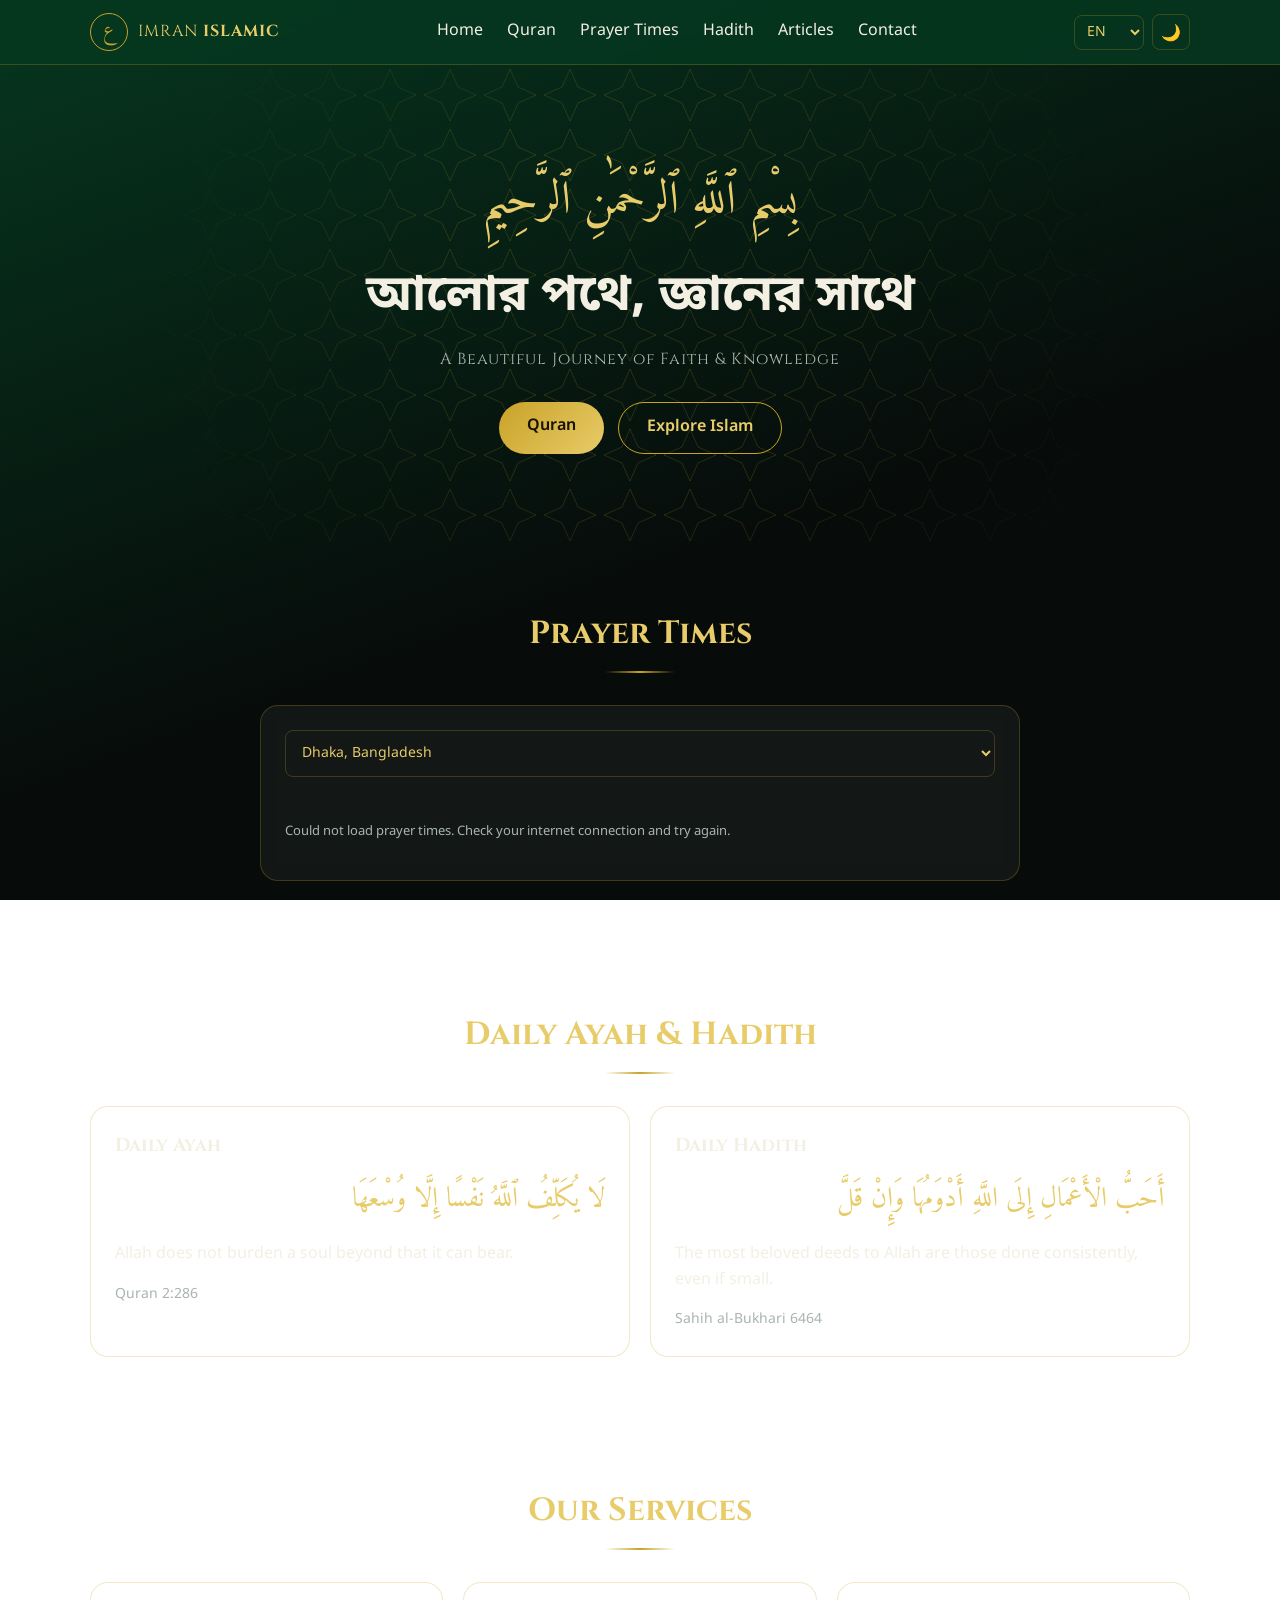
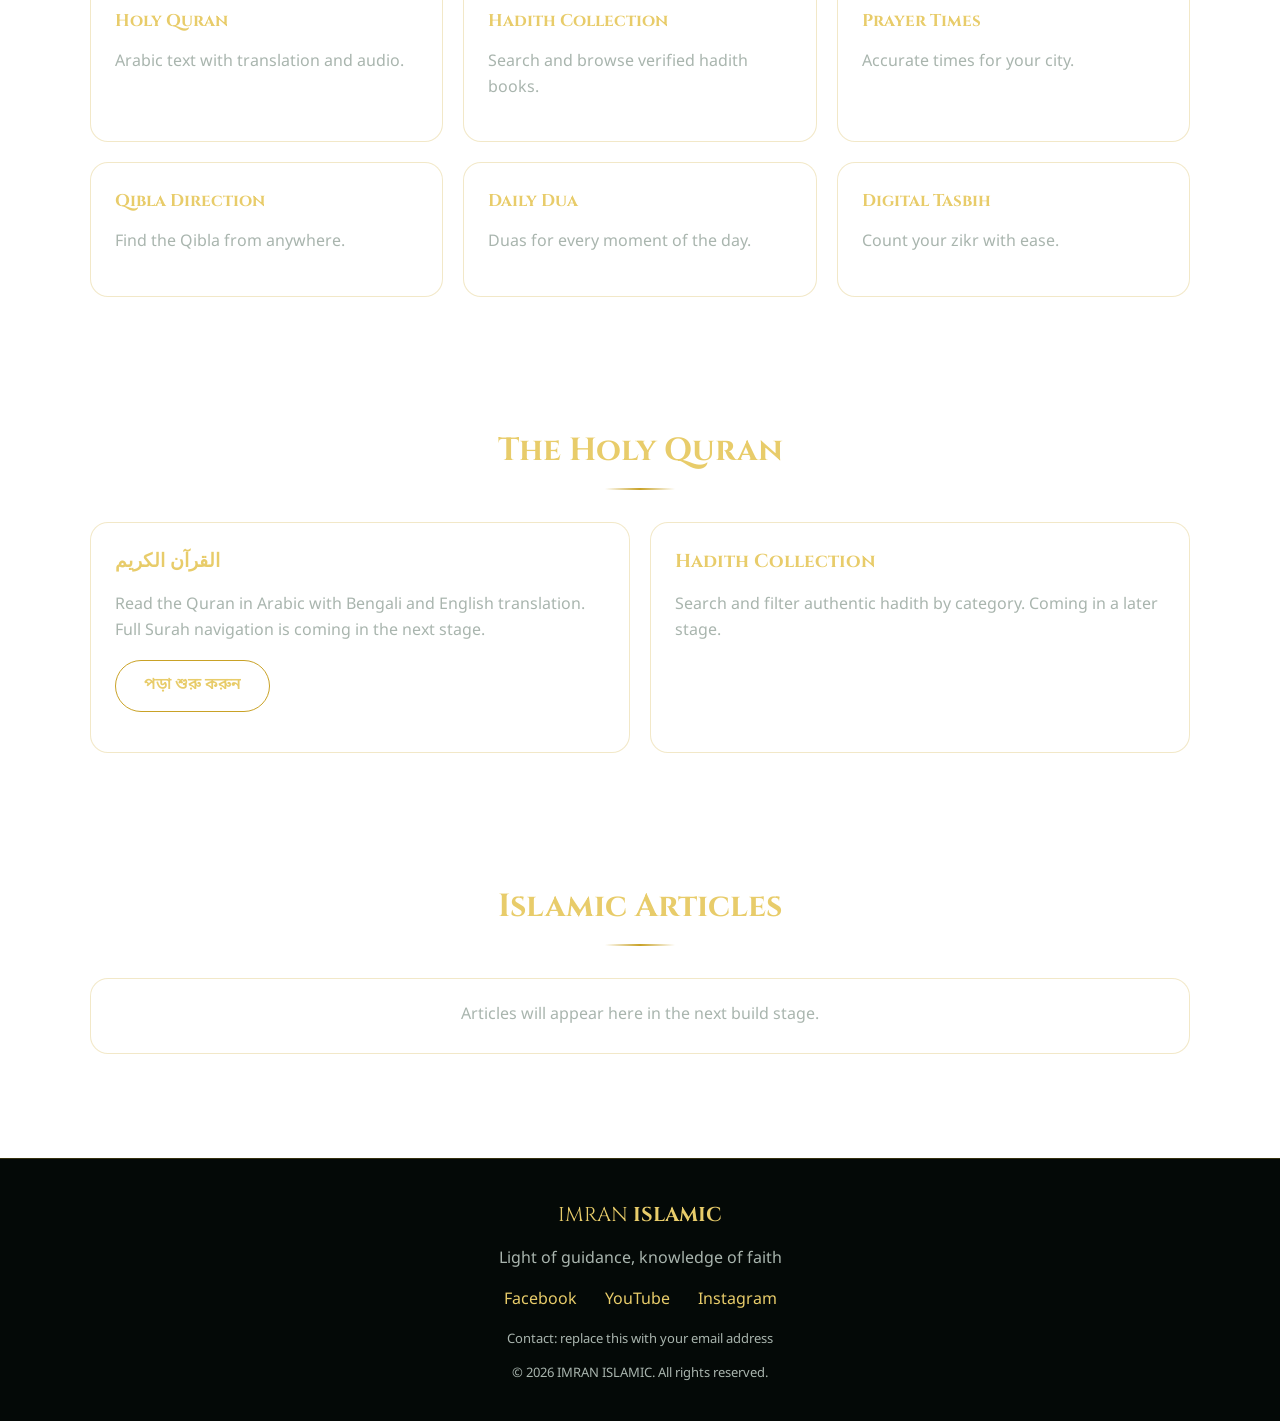
<file: index.html>
<!DOCTYPE html>
<html lang="en" data-theme="dark">
<head>
  <meta charset="UTF-8">
  <meta name="viewport" content="width=device-width, initial-scale=1.0">
  <title>IMRAN ISLAMIC – A Beautiful Journey of Faith & Knowledge</title>
  <meta name="description" content="IMRAN ISLAMIC – Quran, Hadith, prayer times, dua and Islamic knowledge in Bengali, Arabic and English.">
  <link rel="preconnect" href="https://fonts.googleapis.com">
  <link rel="preconnect" href="https://fonts.gstatic.com" crossorigin>
  <link href="https://fonts.googleapis.com/css2?family=Amiri:wght@400;700&family=Cinzel:wght@500;700&family=Noto+Sans+Bengali:wght@400;600;700&display=swap" rel="stylesheet">
  <link rel="stylesheet" href="style.css">
</head>
<body>

  <!-- HEADER -->
  <header class="site-header">
    <div class="container nav-wrap">
      <a href="#home" class="logo">
        <span class="logo-mark">ع</span>
        <span>IMRAN <b>ISLAMIC</b></span>
      </a>

      <nav id="mainNav" class="main-nav">
        <a href="#home" data-i18n="nav_home">Home</a>
        <a href="quran.html" data-i18n="nav_quran">Quran</a>
        <a href="#prayer" data-i18n="nav_prayer">Prayer Times</a>
        <a href="#hadith" data-i18n="nav_hadith">Hadith</a>
        <a href="#articles" data-i18n="nav_articles">Articles</a>
        <a href="#contact" data-i18n="nav_contact">Contact</a>
      </nav>

      <div class="nav-tools">
        <select id="langSelect" aria-label="Language">
          <option value="en">EN</option>
          <option value="bn">বাং</option>
          <option value="ar">عربي</option>
        </select>
        <button id="themeBtn" class="icon-btn" aria-label="Toggle dark and light mode">🌙</button>
        <button id="menuBtn" class="icon-btn menu-btn" aria-label="Open menu" aria-expanded="false">☰</button>
      </div>
    </div>
  </header>

  <!-- HERO -->
  <section class="hero" id="home">
    <div class="hero-pattern"></div>
    <div class="container hero-inner">
      <p class="bismillah ar">بِسْمِ ٱللَّهِ ٱلرَّحْمَٰنِ ٱلرَّحِيمِ</p>
      <h1 class="bn-title">আলোর পথে, জ্ঞানের সাথে</h1>
      <p class="hero-sub" data-i18n="hero_sub">A Beautiful Journey of Faith &amp; Knowledge</p>
      <div class="hero-btns">
        <a href="quran.html" class="btn btn-gold" data-i18n="btn_quran">Quran</a>
        <a href="#articles" class="btn btn-ghost" data-i18n="btn_explore">Explore Islam</a>
      </div>
    </div>
  </section>

  <!-- PRAYER TIMES -->
  <section class="section" id="prayer">
    <div class="container">
      <h2 class="sec-title" data-i18n="prayer_title">Prayer Times</h2>
      <div class="card prayer-card">
        <select id="citySelect" aria-label="Choose city">
          <option value="Dhaka|Bangladesh">Dhaka, Bangladesh</option>
          <option value="Mecca|Saudi Arabia">Makkah, Saudi Arabia</option>
          <option value="Karachi|Pakistan">Karachi, Pakistan</option>
          <option value="Kuala Lumpur|Malaysia">Kuala Lumpur, Malaysia</option>
          <option value="London|United Kingdom">London, UK</option>
          <option value="New York|United States">New York, USA</option>
        </select>
        <p id="hijriDate" class="muted"></p>
        <div id="timesGrid" class="times-grid"></div>
        <p id="prayerStatus" class="muted small"></p>
      </div>
    </div>
  </section>

  <!-- DAILY AYAH & HADITH -->
  <section class="section">
    <div class="container">
      <h2 class="sec-title" data-i18n="daily_title">Daily Ayah &amp; Hadith</h2>
      <div class="grid cols-2">
        <div class="card" id="ayahBox"></div>
        <div class="card" id="hadithBox"></div>
      </div>
    </div>
  </section>

  <!-- SERVICES -->
  <section class="section">
    <div class="container">
      <h2 class="sec-title" data-i18n="services_title">Our Services</h2>
      <div class="grid cols-3">
        <div class="card service"><h3>Holy Quran</h3><p class="muted">Arabic text with translation and audio.</p></div>
        <div class="card service"><h3>Hadith Collection</h3><p class="muted">Search and browse verified hadith books.</p></div>
        <div class="card service"><h3>Prayer Times</h3><p class="muted">Accurate times for your city.</p></div>
        <div class="card service"><h3>Qibla Direction</h3><p class="muted">Find the Qibla from anywhere.</p></div>
        <div class="card service"><h3>Daily Dua</h3><p class="muted">Duas for every moment of the day.</p></div>
        <div class="card service"><h3>Digital Tasbih</h3><p class="muted">Count your zikr with ease.</p></div>
      </div>
    </div>
  </section>

  <!-- QURAN & HADITH -->
  <section class="section" id="quran">
    <div class="container">
      <h2 class="sec-title" data-i18n="quran_title">The Holy Quran</h2>
      <div class="grid cols-2">
        <div class="card feature">
          <div>
            <h3>القرآن الكريم</h3>
            <p class="muted">Read the Quran in Arabic with Bengali and English translation. Full Surah navigation is coming in the next stage.</p>
            <p><a href="quran.html" class="btn btn-ghost">পড়া শুরু করুন</a></p>
          </div>
        </div>
        <div class="card feature" id="hadith">
          <div>
            <h3 data-i18n="hadith_title">Hadith Collection</h3>
            <p class="muted">Search and filter authentic hadith by category. Coming in a later stage.</p>
          </div>
        </div>
      </div>
    </div>
  </section>

  <!-- ARTICLES -->
  <section class="section" id="articles">
    <div class="container">
      <h2 class="sec-title" data-i18n="articles_title">Islamic Articles</h2>
      <div class="card center muted">
        Articles will appear here in the next build stage.
      </div>
    </div>
  </section>

  <!-- FOOTER -->
  <footer class="site-footer" id="contact">
    <div class="container">
      <p class="logo-foot">IMRAN <b>ISLAMIC</b></p>
      <p class="muted" data-i18n="footer_tag">Light of guidance, knowledge of faith</p>
      <div class="socials">
        <a href="#" aria-label="Facebook">Facebook</a>
        <a href="#" aria-label="YouTube">YouTube</a>
        <a href="#" aria-label="Instagram">Instagram</a>
      </div>
      <p class="muted small">Contact: replace this with your email address</p>
      <p class="muted small">© <span id="year"></span> IMRAN ISLAMIC. All rights reserved.</p>
    </div>
  </footer>

  <script src="script.js"></script>
</body>
</html>
</file>
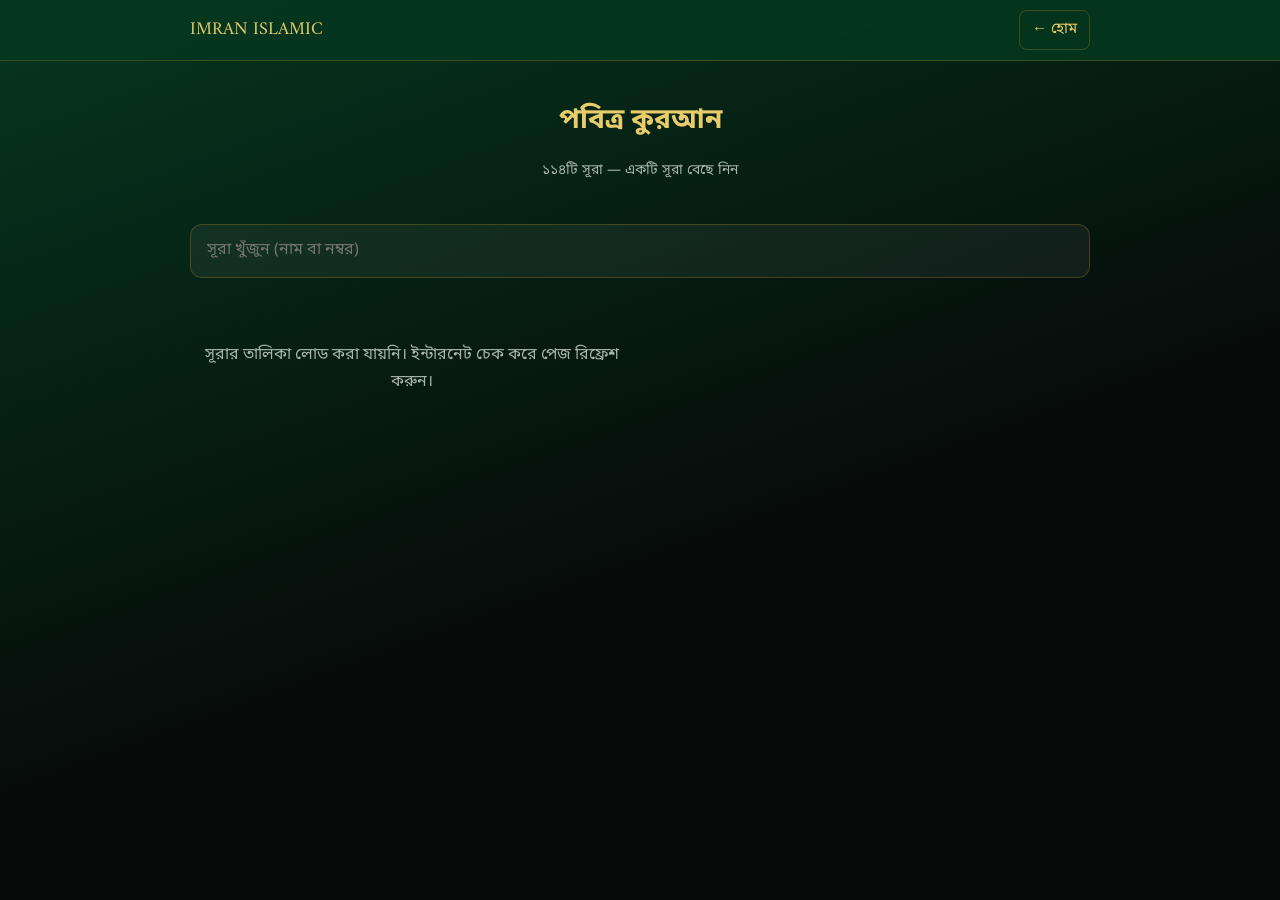
<file: quran.html>
<!DOCTYPE html>
<html lang="bn">
<head>
  <meta charset="UTF-8">
  <meta name="viewport" content="width=device-width, initial-scale=1.0">
  <title>পবিত্র কুরআন | IMRAN ISLAMIC</title>
  <link rel="preconnect" href="https://fonts.googleapis.com">
  <link rel="preconnect" href="https://fonts.gstatic.com" crossorigin>
  <link href="https://fonts.googleapis.com/css2?family=Amiri:wght@400;700&family=Noto+Sans+Bengali:wght@400;600;700&display=swap" rel="stylesheet">
  <style>
    :root {
      --gold: #C9A227;
      --gold-light: #E8CC6A;
      --text: #F3EFE3;
      --muted: #A9B5AE;
      --card: rgba(255, 255, 255, 0.05);
      --border: rgba(201, 162, 39, 0.25);
    }
    * { box-sizing: border-box; }
    body {
      margin: 0;
      font-family: 'Noto Sans Bengali', 'Segoe UI', sans-serif;
      background: linear-gradient(160deg, #06371F 0%, #070B0A 60%) fixed;
      color: var(--text);
      min-height: 100vh;
      line-height: 1.7;
    }
    a { color: inherit; text-decoration: none; }
    .container { width: min(900px, 92%); margin: 0 auto; }
    .hidden { display: none !important; }

    header {
      position: sticky; top: 0; z-index: 10;
      background: rgba(6, 55, 31, 0.92);
      backdrop-filter: blur(10px);
      border-bottom: 1px solid var(--border);
    }
    .nav { display: flex; align-items: center; justify-content: space-between; height: 60px; }
    .brand { font-family: 'Amiri', serif; color: var(--gold-light); font-size: 18px; }
    .btn-back {
      color: var(--gold-light); font: inherit; font-size: 15px;
      background: none; border: 1px solid var(--border);
      padding: 6px 12px; border-radius: 8px; cursor: pointer;
    }

    .hero { text-align: center; padding: 36px 0 10px; }
    h1 { font-size: 28px; color: var(--gold-light); margin: 0 0 6px; }
    .muted { color: var(--muted); font-size: 14px; }
    .msg { text-align: center; color: var(--muted); padding: 30px 0; }

    input[type="search"] {
      width: 100%; padding: 12px 16px; margin: 18px 0;
      border-radius: 12px; border: 1px solid var(--border);
      background: rgba(255, 255, 255, 0.05); color: var(--text);
      font: inherit; font-size: 16px;
    }

    .list { display: grid; gap: 12px; grid-template-columns: 1fr; }
    @media (min-width: 640px) { .list { grid-template-columns: 1fr 1fr; } }
    .surah-btn {
      display: flex; align-items: center; gap: 14px;
      width: 100%; text-align: left;
      background: var(--card); border: 1px solid var(--border);
      border-radius: 14px; padding: 14px 16px;
      color: var(--text); font: inherit; cursor: pointer;
      transition: border-color 0.2s;
    }
    .surah-btn:hover { border-color: var(--gold); }
    .num {
      min-width: 40px; height: 40px; border: 1px solid var(--gold);
      border-radius: 50%; display: grid; place-items: center;
      color: var(--gold); font-size: 14px; flex-shrink: 0;
    }
    .surah-name { font-weight: 600; color: var(--gold-light); }
    .surah-meta { font-size: 13px; color: var(--muted); }
    .ar-name {
      margin-left: auto; font-family: 'Amiri', serif;
      font-size: 20px; color: var(--gold-light);
    }

    .surah-head { text-align: center; padding: 20px 0; }
    .surah-head h2 { font-family: 'Amiri', serif; font-size: 32px; color: var(--gold-light); margin: 0; }

    .verse {
      background: var(--card); border: 1px solid var(--border);
      border-radius: 14px; padding: 18px; margin-bottom: 14px;
    }
    .verse-no { font-size: 13px; color: var(--gold); margin-bottom: 8px; }
    .ar-text {
      font-family: 'Amiri', serif; font-size: 26px;
      direction: rtl; text-align: right; line-height: 2;
      margin: 0 0 10px;
    }
    .bn-text { font-size: 17px; margin: 0; }
    .footer-note { text-align: center; padding: 20px 0 40px; }
  </style>
</head>
<body>

  <header>
    <div class="container nav">
      <a href="index.html" class="brand">IMRAN ISLAMIC</a>
      <a href="index.html" class="btn-back">← হোম</a>
    </div>
  </header>

  <main class="container">

    <!-- সূরার তালিকা -->
    <section id="listView">
      <div class="hero">
        <h1>পবিত্র কুরআন</h1>
        <p class="muted">১১৪টি সূরা — একটি সূরা বেছে নিন</p>
      </div>
      <input type="search" id="searchBox" placeholder="সূরা খুঁজুন (নাম বা নম্বর)">
      <div id="surahList" class="list">
        <p class="msg">সূরার তালিকা লোড হচ্ছে…</p>
      </div>
    </section>

    <!-- সূরা পড়ার অংশ -->
    <section id="readView" class="hidden">
      <p><button id="backBtn" class="btn-back">← সূরার তালিকা</button></p>
      <div id="surahHead" class="surah-head"></div>
      <div id="verses">
        <p class="msg">লোড হচ্ছে…</p>
      </div>
      <p class="muted footer-note">
        আরবি: alquran.cloud (Uthmani)। বাংলা: Muhiuddin Khan অনুবাদ (fawazahmed0/quran-api)।
      </p>
    </section>

  </main>

  <script>
    const SURAH_LIST_API = "https://api.alquran.cloud/v1/surah";
    const ARABIC_API = "https://api.alquran.cloud/v1/surah";
    const BENGALI_BASE = "https://cdn.jsdelivr.net/gh/fawazahmed0/quran-api@1/editions/ben-muhiuddinkhan/";

    const cache = {};   // সূরা নম্বর অনুযায়ী ডেটা জমা রাখে, বারবার ডাউনলোড বাঁচায়
    let allSurahs = [];

    const $ = (selector) => document.querySelector(selector);

    // ===== সূরার তালিকা লোড =====
    async function loadSurahList() {
      try {
        const res = await fetch(SURAH_LIST_API);
        if (!res.ok) throw new Error("HTTP " + res.status);
        const json = await res.json();
        allSurahs = json.data;
        renderList(allSurahs);
      } catch (error) {
        $("#surahList").innerHTML =
          '<p class="msg">সূরার তালিকা লোড করা যায়নি। ইন্টারনেট চেক করে পেজ রিফ্রেশ করুন।</p>';
        console.error(error);
      }
    }

    function renderList(items) {
      if (items.length === 0) {
        $("#surahList").innerHTML = '<p class="msg">কোনো সূরা পাওয়া যায়নি।</p>';
        return;
      }
      $("#surahList").innerHTML = items.map((s) => `
        <button class="surah-btn" data-n="${s.number}">
          <div class="num">${s.number}</div>
          <div>
            <div class="surah-name">${s.englishName}</div>
            <div class="surah-meta">${s.englishNameTranslation} · ${s.numberOfAyahs} আয়াত · ${s.revelationType === "Meccan" ? "মক্কী" : "মাদানী"}</div>
          </div>
          <div class="ar-name">${s.name}</div>
        </button>
      `).join("");
    }

    // ===== সার্চ =====
    $("#searchBox").addEventListener("input", (e) => {
      const q = e.target.value.trim().toLowerCase();
      const filtered = allSurahs.filter((s) =>
        String(s.number) === q ||
        s.englishName.toLowerCase().includes(q) ||
        s.englishNameTranslation.toLowerCase().includes(q) ||
        s.name.includes(q)
      );
      renderList(filtered);
    });

    // ===== সূরায় ক্লিক =====
    $("#surahList").addEventListener("click", (e) => {
      const btn = e.target.closest(".surah-btn");
      if (btn) openSurah(Number(btn.dataset.n));
    });

    $("#backBtn").addEventListener("click", showList);

    function showList() {
      $("#listView").classList.remove("hidden");
      $("#readView").classList.add("hidden");
      window.scrollTo(0, 0);
    }

    function showRead() {
      $("#listView").classList.add("hidden");
      $("#readView").classList.remove("hidden");
      window.scrollTo(0, 0);
    }

    // ===== সূরা খোলা: আরবি ও বাংলা একসাথে =====
    async function openSurah(n) {
      showRead();
      const meta = allSurahs.find((s) => s.number === n);

      $("#surahHead").innerHTML = `
        <h2>${meta.name}</h2>
        <p class="muted">${meta.englishName} · ${meta.englishNameTranslation} · ${meta.numberOfAyahs} আয়াত</p>`;
      $("#verses").innerHTML = '<p class="msg">লোড হচ্ছে…</p>';

      try {
        if (!cache[n]) {
          const [arRes, bnRes] = await Promise.all([
            fetch(`${ARABIC_API}/${n}`),
            fetch(`${BENGALI_BASE}${n}.min.json`)
          ]);
          if (!arRes.ok || !bnRes.ok) throw new Error("API error");

          const arJson = await arRes.json();
          const bnJson = await bnRes.json();

          cache[n] = {
            arabic: arJson.data.ayahs,
            bengali: bnJson.chapter
          };
        }
        renderVerses(cache[n]);
      } catch (error) {
        $("#verses").innerHTML =
          '<p class="msg">সূরাটি লোড করা যায়নি। ইন্টারনেট চেক করে আবার চেষ্টা করুন।</p>';
        console.error(error);
      }
    }

    function renderVerses({ arabic, bengali }) {
      // বাংলা আয়াত নম্বর অনুযায়ী মেলানোর জন্য
      const bnMap = new Map(bengali.map((v) => [v.verse, v.text]));

      $("#verses").innerHTML = arabic.map((a) => `
        <div class="verse">
          <div class="verse-no">আয়াত ${a.numberInSurah}</div>
          <p class="ar-text">${a.text}</p>
          <p class="bn-text">${bnMap.get(a.numberInSurah) || ""}</p>
        </div>
      `).join("");
    }

    loadSurahList();
  </script>
</body>
</html>
</file>
<file: style.css>
/* ===== Colors ===== */
:root {
  --emerald: #0B5D3B;
  --emerald-deep: #06371F;
  --midnight: #070B0A;
  --gold: #C9A227;
  --gold-light: #E8CC6A;
  --white: #FAF8F2;
  --text: #F3EFE3;
  --muted: #A9B5AE;
  --card: rgba(255, 255, 255, 0.05);
  --border: rgba(201, 162, 39, 0.25);
  --bg: linear-gradient(160deg, #06371F 0%, #070B0A 60%);
}

:root[data-theme="light"] {
  --text: #0E2A1E;
  --muted: #4D6257;
  --card: rgba(255, 255, 255, 0.75);
  --border: rgba(11, 93, 59, 0.2);
  --bg: linear-gradient(160deg, #FAF8F2 0%, #E6F0EA 100%);
}

/* ===== Base ===== */
* { box-sizing: border-box; }
html { scroll-behavior: smooth; scroll-padding-top: 80px; }
body {
  margin: 0;
  font-family: 'Noto Sans Bengali', 'Segoe UI', sans-serif;
  background: var(--bg) fixed;
  color: var(--text);
  line-height: 1.6;
  min-height: 100vh;
}
a { color: inherit; text-decoration: none; }
h1, h2, h3 { font-family: 'Cinzel', serif; margin: 0 0 12px; }
.container { width: min(1100px, 92%); margin: 0 auto; }
.muted { color: var(--muted); }
.small { font-size: 13px; }
.center { text-align: center; }
.ar { font-family: 'Amiri', serif; direction: rtl; }

/* ===== Header ===== */
.site-header {
  position: sticky;
  top: 0;
  z-index: 50;
  background: rgba(6, 55, 31, 0.88);
  backdrop-filter: blur(12px);
  -webkit-backdrop-filter: blur(12px);
  border-bottom: 1px solid var(--border);
}
.nav-wrap {
  display: flex;
  align-items: center;
  justify-content: space-between;
  height: 64px;
}
.logo {
  display: flex;
  align-items: center;
  gap: 10px;
  font-family: 'Cinzel', serif;
  color: var(--gold-light);
  letter-spacing: 1px;
}
.logo-mark {
  display: grid;
  place-items: center;
  width: 38px;
  height: 38px;
  border-radius: 50%;
  border: 1.5px solid var(--gold);
  font-family: 'Amiri', serif;
  font-size: 20px;
  color: var(--gold);
}
.nav-tools { display: flex; gap: 8px; align-items: center; }

select {
  background: transparent;
  color: var(--gold-light);
  border: 1px solid var(--border);
  border-radius: 8px;
  padding: 6px 8px;
  font-family: inherit;
  font-size: 14px;
}
select option { background: #06371F; color: #F3EFE3; }

.icon-btn {
  background: transparent;
  border: 1px solid var(--border);
  color: var(--gold-light);
  border-radius: 8px;
  width: 38px;
  height: 36px;
  font-size: 16px;
  cursor: pointer;
}

/* Mobile menu */
.main-nav {
  display: none;
  position: fixed;
  top: 64px;
  left: 0;
  right: 0;
  flex-direction: column;
  gap: 4px;
  padding: 14px 20px 20px;
  background: rgba(6, 55, 31, 0.97);
  border-bottom: 1px solid var(--border);
}
.main-nav.open { display: flex; }
.main-nav a {
  padding: 10px 4px;
  border-bottom: 1px solid rgba(255, 255, 255, 0.06);
}

@media (min-width: 900px) {
  .main-nav {
    display: flex;
    position: static;
    flex-direction: row;
    gap: 24px;
    padding: 0;
    background: none;
    border: none;
  }
  .main-nav a { border: none; padding: 4px 0; transition: color 0.3s; }
  .main-nav a:hover { color: var(--gold-light); }
  .menu-btn { display: none; }
}

/* ===== Hero ===== */
.hero {
  position: relative;
  padding: 100px 0 90px;
  text-align: center;
  overflow: hidden;
}
.hero-pattern {
  position: absolute;
  inset: 0;
  background-image: url("data:image/svg+xml,%3Csvg xmlns='http://www.w3.org/2000/svg' width='60' height='60'%3E%3Cpath d='M30 4 L38 22 L56 30 L38 38 L30 56 L22 38 L4 30 L22 22Z' fill='none' stroke='%23C9A227' stroke-opacity='.18'/%3E%3C/svg%3E");
  background-size: 60px 60px;
  -webkit-mask-image: radial-gradient(circle at center, #000 30%, transparent 75%);
  mask-image: radial-gradient(circle at center, #000 30%, transparent 75%);
}
.hero-inner > * {
  position: relative;
  animation: fadeUp 0.9s ease both;
}
.hero-inner > *:nth-child(2) { animation-delay: 0.15s; }
.hero-inner > *:nth-child(3) { animation-delay: 0.3s; }
.hero-inner > *:nth-child(4) { animation-delay: 0.45s; }

.bismillah {
  font-size: clamp(28px, 6vw, 46px);
  color: var(--gold-light);
  margin: 0 0 18px;
}
.bn-title {
  font-family: 'Noto Sans Bengali', sans-serif;
  font-size: clamp(26px, 5.5vw, 50px);
  font-weight: 700;
  margin: 0 0 10px;
}
.hero-sub {
  font-family: 'Cinzel', serif;
  color: var(--muted);
  letter-spacing: 1px;
  margin: 0;
}
.hero-btns {
  display: flex;
  gap: 14px;
  justify-content: center;
  flex-wrap: wrap;
  margin-top: 30px;
}

@keyframes fadeUp {
  from { opacity: 0; transform: translateY(18px); }
  to { opacity: 1; transform: translateY(0); }
}

/* ===== Buttons ===== */
.btn {
  display: inline-block;
  padding: 12px 28px;
  border-radius: 999px;
  font-weight: 600;
  transition: transform 0.3s, box-shadow 0.3s, border-color 0.3s;
}
.btn-gold {
  background: linear-gradient(135deg, var(--gold), var(--gold-light));
  color: #1A1305;
}
.btn-ghost { border: 1px solid var(--gold); color: var(--gold-light); }
.btn:hover { transform: translateY(-2px); }
.btn-gold:hover { box-shadow: 0 8px 24px rgba(201, 162, 39, 0.35); }

/* ===== Sections & cards ===== */
.section { padding: 64px 0; }
.sec-title {
  font-size: clamp(22px, 4vw, 32px);
  text-align: center;
  color: var(--gold-light);
  margin-bottom: 32px;
}
.sec-title::after {
  content: "";
  display: block;
  width: 70px;
  height: 2px;
  margin: 12px auto 0;
  background: linear-gradient(90deg, transparent, var(--gold), transparent);
}

.card {
  background: var(--card);
  border: 1px solid var(--border);
  border-radius: 18px;
  padding: 24px;
  backdrop-filter: blur(10px);
  -webkit-backdrop-filter: blur(10px);
  transition: transform 0.3s, border-color 0.3s;
}
.card:hover { transform: translateY(-4px); border-color: var(--gold); }

.grid { display: grid; gap: 20px; grid-template-columns: 1fr; }
@media (min-width: 640px) {
  .grid.cols-2 { grid-template-columns: repeat(2, 1fr); }
  .grid.cols-3 { grid-template-columns: repeat(2, 1fr); }
}
@media (min-width: 900px) {
  .grid.cols-3 { grid-template-columns: repeat(3, 1fr); }
}

.service h3 { font-size: 17px; color: var(--gold-light); }
.feature { min-height: 200px; display: flex; flex-direction: column; justify-content: space-between; }
.feature h3 { color: var(--gold-light); }

/* ===== Prayer times ===== */
.prayer-card { max-width: 760px; margin: 0 auto; }
#citySelect { width: 100%; padding: 12px; margin-bottom: 14px; }
.times-grid {
  display: grid;
  grid-template-columns: repeat(3, 1fr);
  gap: 12px;
  margin-top: 18px;
}
.time-box {
  border: 1px solid var(--border);
  border-radius: 14px;
  padding: 14px 8px;
  text-align: center;
}
.time-box span { display: block; font-size: 13px; color: var(--muted); }
.time-box b { font-size: 22px; color: var(--gold-light); font-weight: 600; }

/* ===== Ayah & hadith ===== */
.ayah-ar {
  font-family: 'Amiri', serif;
  font-size: clamp(22px, 4vw, 28px);
  direction: rtl;
  line-height: 1.9;
  color: var(--gold-light);
  margin: 6px 0 12px;
}
.ref { color: var(--muted); font-size: 14px; margin: 0; }

/* ===== Footer ===== */
.site-footer {
  background: #040907;
  border-top: 1px solid var(--border);
  padding: 40px 0 24px;
  text-align: center;
  margin-top: 40px;
}
[data-theme="light"] .site-footer { background: #0B3A24; color: #F3EFE3; }
.logo-foot { font-family: 'Cinzel', serif; color: var(--gold-light); font-size: 20px; margin: 0 0 6px; }
.socials { margin: 16px 0; }
.socials a { margin: 0 12px; color: var(--gold-light); transition: color 0.3s; }
.socials a:hover { color: var(--white); }

/* ===== Mobile ===== */
@media (max-width: 480px) {
  .hero { padding: 80px 0 70px; }
  .times-grid { grid-template-columns: repeat(2, 1fr); }
  .card { padding: 20px; }
}

/* Respect users who turn off motion */
@media (prefers-reduced-motion: reduce) {
  *, *::before, *::after {
    animation: none !important;
    transition: none !important;
    scroll-behavior: auto !important;
  }
}
</file>
